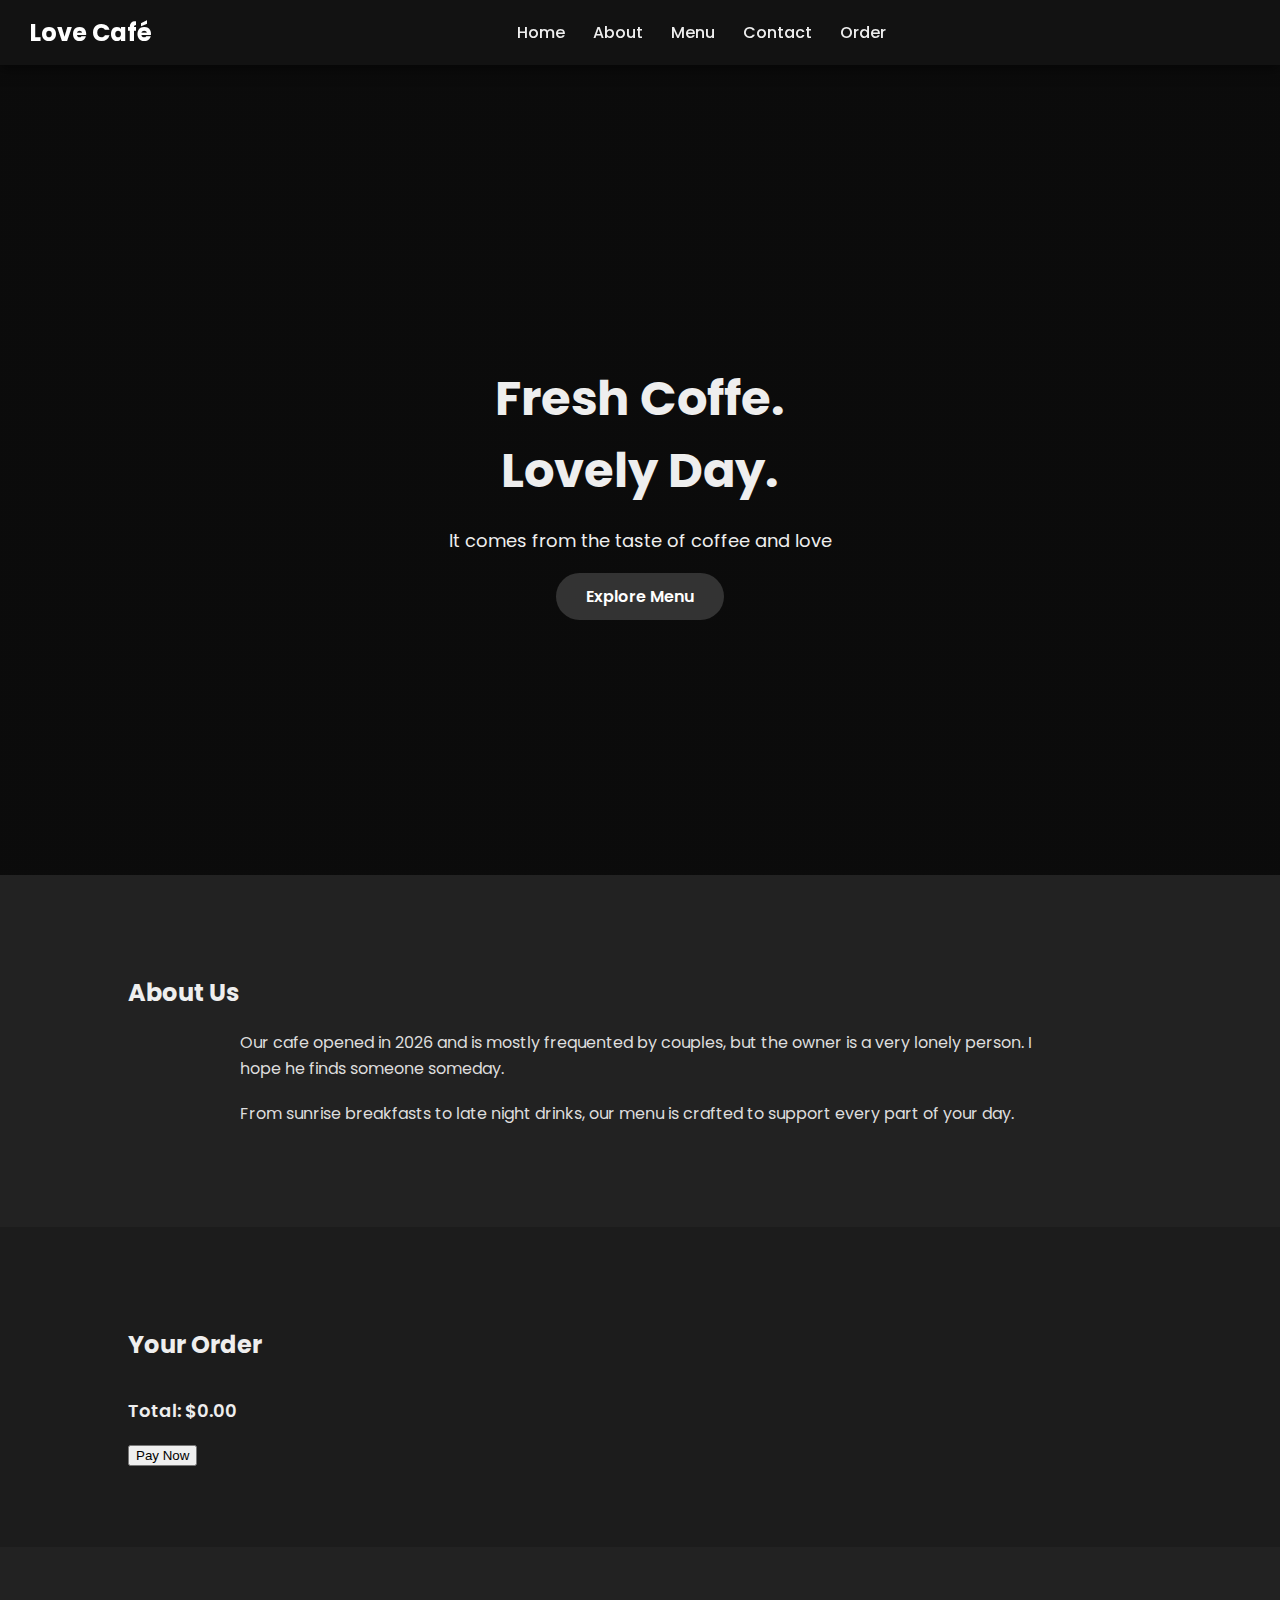
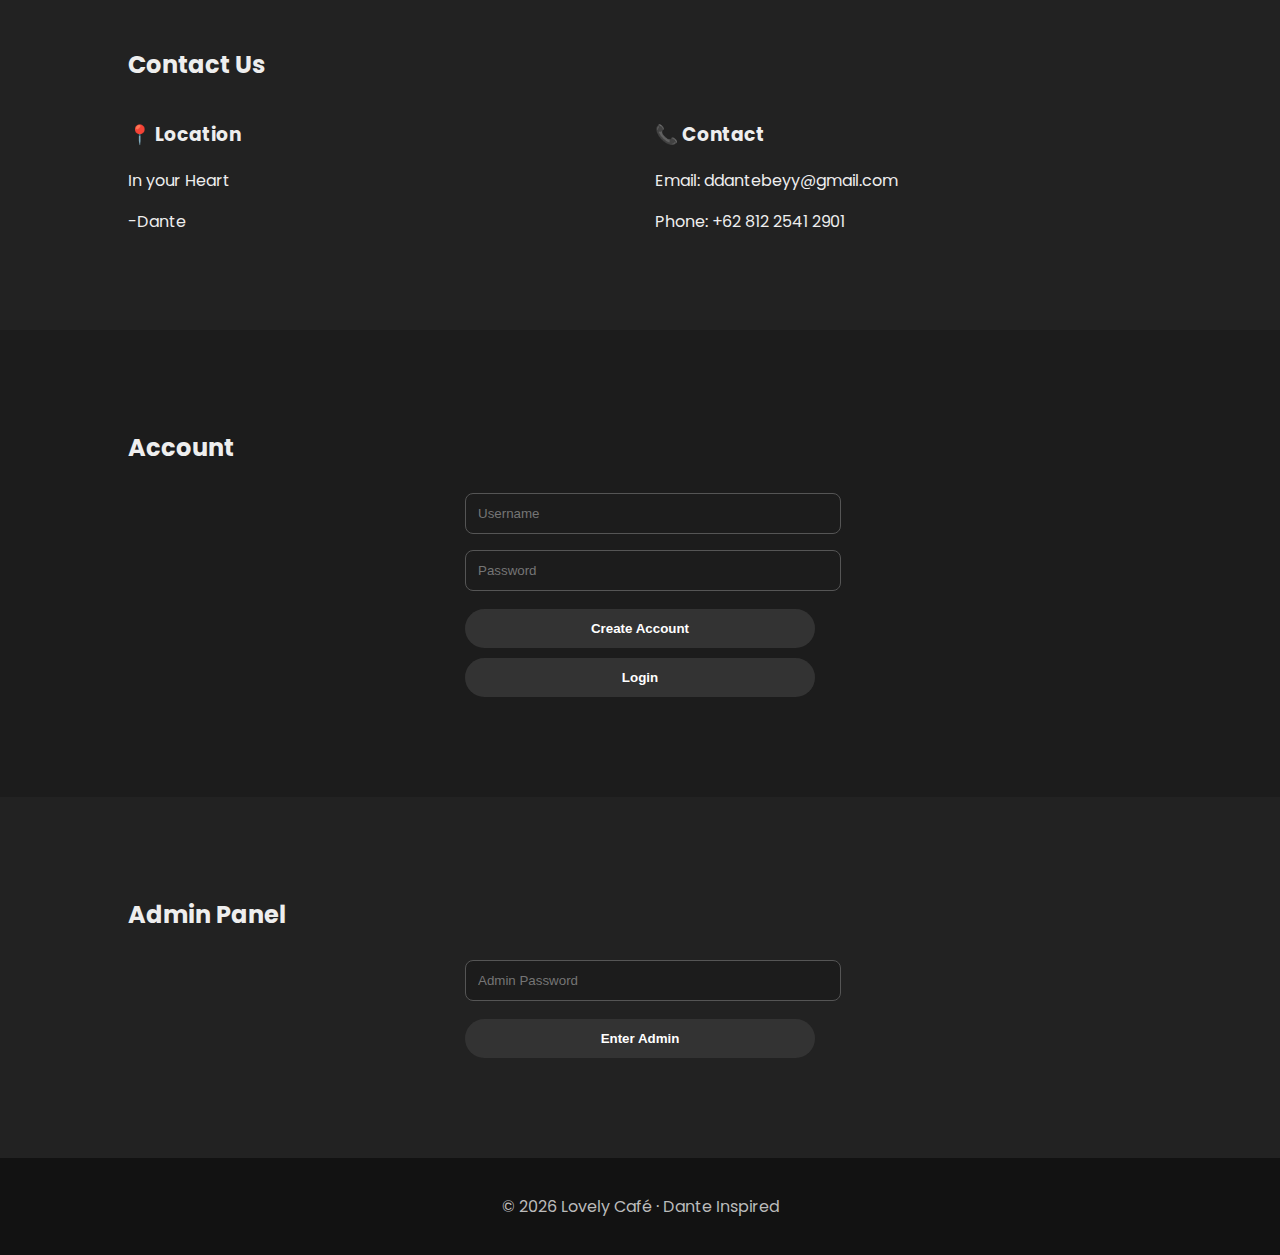
<file: index.html>
<!DOCTYPE html>
<html lang="en">
<head>
  <meta charset="UTF-8">
  <title>Love Café</title>
  <meta name="viewport" content="width=device-width, initial-scale=1.0">
  <link rel="stylesheet" href="style.css">
  <link href="https://fonts.googleapis.com/css2?family=Poppins:wght@300;400;600&display=swap" rel="stylesheet">
</head>
<body>

<header class="navbar">
  <div class="logo">Love Café</div>
  <nav>
    <a href="#home">Home</a>
    <a href="#about">About</a>
    <a href="menu.html">Menu</a>
    <a href="#contact">Contact</a>
    <a href="#order">Order</a>
  </nav>
  <div class="account">
    <span id="userName"></span>
    <button id="logoutBtn" onclick="logout()">Logout</button>
  </div>
</header>


<section id="home" class="hero">
  <div class="hero-box">
    <h1>Fresh Coffe.<br>Lovely Day.</h1>
    <p>It comes from the taste of coffee and love</p>
    <a href="menu.html" class="btn">Explore Menu</a>
  </div>
</section>


<section id="about" class="section light">
  <h2>About Us</h2>
  <p class="wide-text">
    Our cafe opened in 2026 and is mostly frequented by couples, but the owner is a very lonely person.
     I hope he finds someone someday.
  </p>
  <p class="wide-text">
    From sunrise breakfasts to late night drinks, our menu is crafted
    to support every part of your day.
  </p>
</section>


<section id="order" class="section">
  <h2>Your Order</h2>
  <div id="cart"></div>
  <p id="total"></p>
  <button class="btn" onclick="pay()">Pay Now</button>
</section>


<section id="contact" class="section light">
  <h2>Contact Us</h2>
  <div class="contact-grid">
    <div>
      <h3>📍 Location</h3>
      <p>In your Heart</p>
      <p>-Dante</p>
    </div>

    <div>
      <h3>📞 Contact</h3>
      <p>Email: ddantebeyy@gmail.com</p>
      <p>Phone: +62 812 2541 2901</p>
    </div>
  </div>
</section>


<section class="section">
  <h2>Account</h2>
  <div class="login-box">
    <input id="username" placeholder="Username">
    <input id="password" type="password" placeholder="Password">
    <button onclick="register()">Create Account</button>
    <button onclick="login()">Login</button>
  </div>
</section>


<section class="section light" id="admin">
  <h2>Admin Panel</h2>
  <div class="login-box">
    <input id="adminPin" placeholder="Admin Password">
    <button onclick="openAdmin()">Enter Admin</button>
  </div>
  <div id="adminData"></div>
</section>

<footer>
  <p>© 2026 Lovely Café · Dante Inspired</p>
</footer>

<script src="script.js"></script>
</body>
</html>
</file>
<file: style.css>
body{
  margin:0;
  font-family:'Poppins',sans-serif;
  background:#1c1c1c;
  color:#eee;
}


.navbar{
  display:flex;
  justify-content:space-between;
  align-items:center;
  padding:15px 30px;
  background:#121212;
  color:white;
  box-shadow:0 4px 12px rgba(0,0,0,0.5);
  position:sticky;
  top:0;
  z-index:100;
}

.navbar .logo{
  font-weight:700;
  font-size:24px;
  cursor:pointer;
}

.navbar nav a{
  color:#eee;
  margin:0 12px;
  text-decoration:none;
  font-weight:500;
  transition:0.3s;
}

.navbar nav a:hover{
  color:#bbb;
  text-decoration:underline;
}

.account{
  display:flex;
  align-items:center;
  font-weight:500;
}

#logoutBtn{
  display:none;
  margin-left:12px;
  background:#bb1e1e;
  color:white;
  border:none;
  padding:6px 14px;
  border-radius:20px;
  cursor:pointer;
  transition:0.3s;
}

#logoutBtn:hover{background:#e53935;}


.hero{
  height:90vh;
  background:linear-gradient(rgba(0,0,0,0.6),rgba(0,0,0,0.6)), url("https://images.unsplash.com/photo-1509042239860-f550ce710b93") center/cover no-repeat;
  display:flex;
  align-items:center;
  justify-content:center;
}

.hero-box{
  color:#eee;
  text-align:center;
  max-width:600px;
}

.hero-box h1{
  font-size:48px;
  font-weight:700;
  margin-bottom:20px;
}

.hero-box p{
  font-size:18px;
  margin-bottom:30px;
}

.hero-box .btn{
  padding:12px 30px;
  background:#333;
  color:white;
  text-decoration:none;
  border-radius:25px;
  font-weight:600;
  transition:0.3s;
}

.hero-box .btn:hover{background:#555;}


.section{padding:80px 10%;}
.light{background:#222;}
.wide-text{max-width:800px;margin:20px auto;line-height:1.6;color:#ddd;}


.menu-grid{
  display:grid;
  grid-template-columns:repeat(auto-fit,minmax(220px,1fr));
  gap:25px;
  margin-top:30px;
}

.menu-card{
  background:#2b2b2b;
  border-radius:16px;
  overflow:hidden;
  box-shadow:0 8px 20px rgba(0,0,0,0.5);
  text-align:center;
  transition:transform 0.3s,box-shadow 0.3s;
  color:#eee;
}

.menu-card:hover{
  transform:translateY(-5px);
  box-shadow:0 12px 24px rgba(0,0,0,0.7);
}

.menu-card img{
  width:100%;
  height:140px;
  object-fit:cover;
}

.menu-card h4{margin:10px 0 5px;font-weight:600;}
.menu-card span{font-weight:500;color:#bbb;}
.menu-card button{
  margin:10px 0 15px;
  padding:10px 20px;
  border:none;
  border-radius:20px;
  background:#444;
  color:white;
  cursor:pointer;
  font-weight:600;
  transition:0.3s;
}
.menu-card button:hover{background:#666;}

#cart{display:flex;flex-direction:column;gap:12px;margin-top:20px;}
.cart-item{
  display:flex;
  justify-content:space-between;
  align-items:center;
  background:#2b2b2b;
  padding:12px 16px;
  border-radius:12px;
  box-shadow:0 4px 10px rgba(0,0,0,0.4);
}
.cart-item button{
  background:#bb1e1e;
  color:white;
  border:none;
  padding:6px 12px;
  border-radius:8px;
  cursor:pointer;
}
.cart-item button:hover{background:#e53935;}
#total{font-weight:600;margin-top:15px;font-size:18px;}


.login-box{max-width:350px;margin:20px auto;}
.login-box input{
  width:100%;
  padding:12px;
  margin:8px 0;
  border-radius:8px;
  border:1px solid #555;
  background:#1c1c1c;
  color:#eee;
}
.login-box button{
  width:100%;
  padding:12px;
  margin-top:10px;
  border:none;
  border-radius:25px;
  background:#333;
  color:white;
  font-weight:600;
  cursor:pointer;
}
.login-box button:hover{background:#555;}


.admin-user{background:#2b2b2b;padding:10px;margin:5px 0;border-radius:6px;color:#eee;}


.contact-grid{
  display:grid;
  grid-template-columns:repeat(auto-fit,minmax(250px,1fr));
  gap:30px;
}
.contact-grid input,
.contact-grid textarea{
  width:100%;
  padding:10px;
  margin:6px 0;
  border-radius:8px;
  border:1px solid #555;
  background:#1c1c1c;
  color:#eee;
}
.contact-grid button{
  padding:10px 20px;
  border:none;
  border-radius:25px;
  background:#333;
  color:white;
  cursor:pointer;
}
.contact-grid button:hover{background:#555;}


footer{
  background:#121212;
  color:#bbb;
  text-align:center;
  padding:20px;
}
</file>
